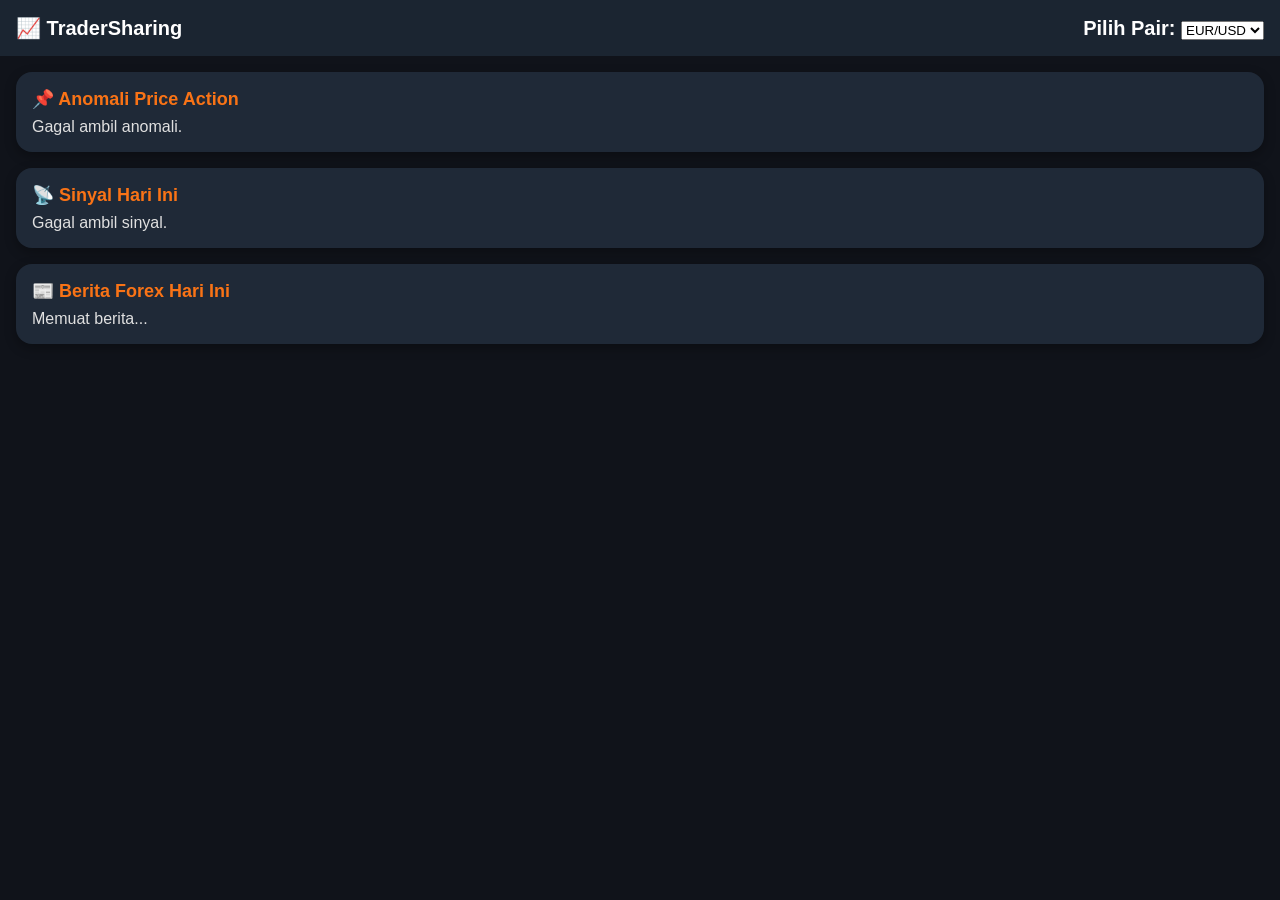
<file: index.html>
<!DOCTYPE html>
<html lang="id">
<head>
  <meta charset="UTF-8" />
  <meta name="viewport" content="width=device-width, initial-scale=1.0"/>
  <title>TraderSharing</title>
  <link rel="stylesheet" href="style.css" />
</head>
<body>
  <div class="header">
    <div class="logo">📈 TraderSharing</div>
    <div class="pair-selector">
      <label for="pair">Pilih Pair:</label>
      <select id="pair">
        <option value="EUR/USD">EUR/USD</option>
        <option value="USD/JPY">USD/JPY</option>
        <option value="GBP/USD">GBP/USD</option>
        <option value="AUD/NZD">AUD/NZD</option>
        <option value="AUD/JPY">AUD/JPY</option>
        <option value="EUR/JPY">EUR/JPY</option>
        <option value="NZD/USD">NZD/USD</option>
        <option value="USD/CHF">USD/CHF</option>
        <option value="CAD/JPY">CAD/JPY</option>
        <option value="GBP/JPY">GBP/JPY</option>
        <option value="EUR/GBP">EUR/GBP</option>
        <option value="EUR/AUD">EUR/AUD</option>
        <option value="AUD/CAD">AUD/CAD</option>
        <option value="GBP/AUD">GBP/AUD</option>
        <option value="NZD/JPY">NZD/JPY</option>
        <option value="EUR/CHF">EUR/CHF</option>
        <option value="USD/CAD">USD/CAD</option>
        <option value="AUD/USD">AUD/USD</option>
        <option value="CHF/JPY">CHF/JPY</option>
        <option value="GBP/CHF">GBP/CHF</option>
        <option value="NZD/CAD">NZD/CAD</option>
        <option value="USD/SGD">USD/SGD</option>
        <option value="EUR/NZD">EUR/NZD</option>
        <option value="GBP/NZD">GBP/NZD</option>
        <option value="CAD/CHF">CAD/CHF</option>
      </select>
    </div>
  </div>

  <div class="box" id="anomali-box">
    <div class="title-3d">📌 Anomali Price Action</div>
    <div id="anomali-output">Memuat anomali...</div>
  </div>

  <div class="box" id="signal-box">
    <div class="title-3d">📡 Sinyal Hari Ini</div>
    <div id="signal-output">Memuat sinyal...</div>
  </div>

  <div class="box" id="news-box">
    <div class="title-3d">📰 Berita Forex Hari Ini</div>
    <div id="news-output">Memuat berita...</div>
  </div>

  <script src="app.js"></script>
</body>
</html>
</file>
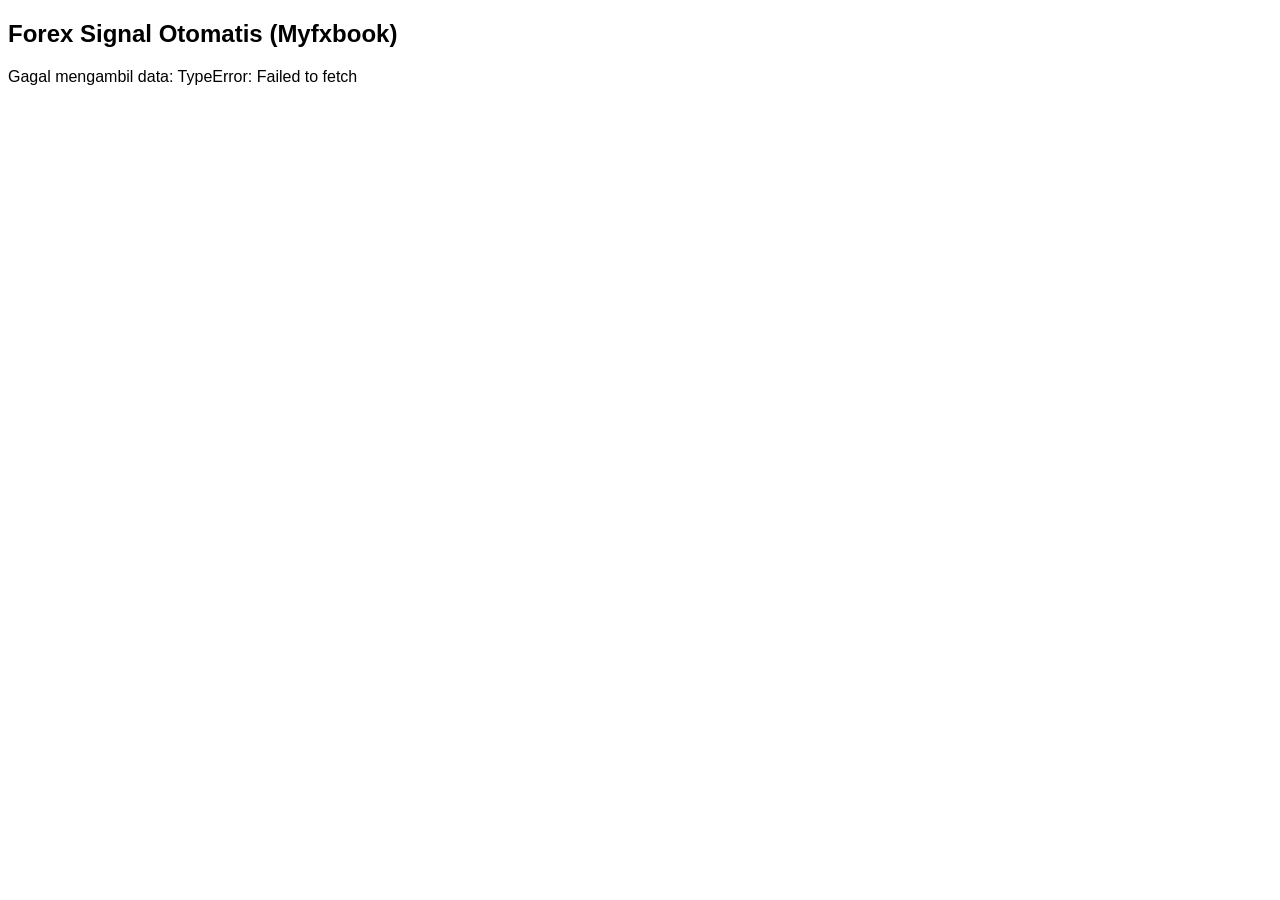
<file: index_V2 (1).html>
<!DOCTYPE html>
<html lang="en">
<head>
  <meta charset="UTF-8">
  <title>Myfxbook Signal Finder</title>
  <style>
    body { font-family: Arial, sans-serif; }
    .signal { margin-bottom: 20px; }
    .buy { color: green; font-weight: bold; }
    .sell { color: red; font-weight: bold; }
    .wait { color: gray; font-style: italic; }
  </style>
</head>
<body>
  <h2>Forex Signal Otomatis (Myfxbook)</h2>
  <div id="signals"></div>

  <script>
    const session = "9UtvFTG9S31Z4vO1aDW31671626";
    const url = `https://corsproxy.io/?https://www.myfxbook.com/api/get-community-outlook.json?session=${session}`;

    async function cariSinyal() {
      try {
        const res = await fetch(url);
        const data = await res.json();

        if (!data.symbols || !Array.isArray(data.symbols)) {
          document.getElementById('signals').innerText = "Data tidak ditemukan.";
          return;
        }

        let hasil = '';
        let totalSinyal = 0;

        const sinyalList = [];

        data.symbols.forEach(pair => {
          let signalText = '';
          let signal = '';

          if (pair.longPercentage >= 70) {
            signal = "BUY";
            signalText = `<span class="buy">BUY (long)</span>`;
            totalSinyal++;
          } else if (pair.shortPercentage >= 70) {
            signal = "SELL";
            signalText = `<span class="sell">SELL (short)</span>`;
            totalSinyal++;
          } else {
            signal = "";
            signalText = `<span class="wait">Tidak ada sinyal (wait)</span>`;
          }

          hasil += `<div class="signal">
            <b>${pair.name}</b> <br>
            Long: ${pair.longPercentage}% &nbsp; | &nbsp; Short: ${pair.shortPercentage}%<br>
            Sinyal: ${signalText}
          </div>`;

          sinyalList.push({
            name: pair.name,
            buy: pair.longPercentage,
            sell: pair.shortPercentage,
            signal
          });
        });

        if (totalSinyal === 0) {
          hasil = "<div class='wait'>Belum ada pair yang memenuhi kriteria sinyal (long/short ≥ 70%)</div>";
        }

        document.getElementById('signals').innerHTML = hasil;

        // Tambahkan JSON ekspor agar bisa diambil dari luar
        let jsonScript = document.getElementById("json-export");
        if (jsonScript) jsonScript.remove(); // Hapus yang lama kalau ada

        jsonScript = document.createElement("script");
        jsonScript.id = "json-export";
        jsonScript.type = "application/json";
        jsonScript.textContent = JSON.stringify(sinyalList);
        document.body.appendChild(jsonScript);

      } catch (e) {
        document.getElementById('signals').innerText = "Gagal mengambil data: " + e;
      }
    }

    // Jalankan otomatis saat halaman dibuka
    cariSinyal();

    // Untuk auto-refresh setiap 1 menit:
    setInterval(cariSinyal, 60000);
  </script>
</body>
</html>
</file>
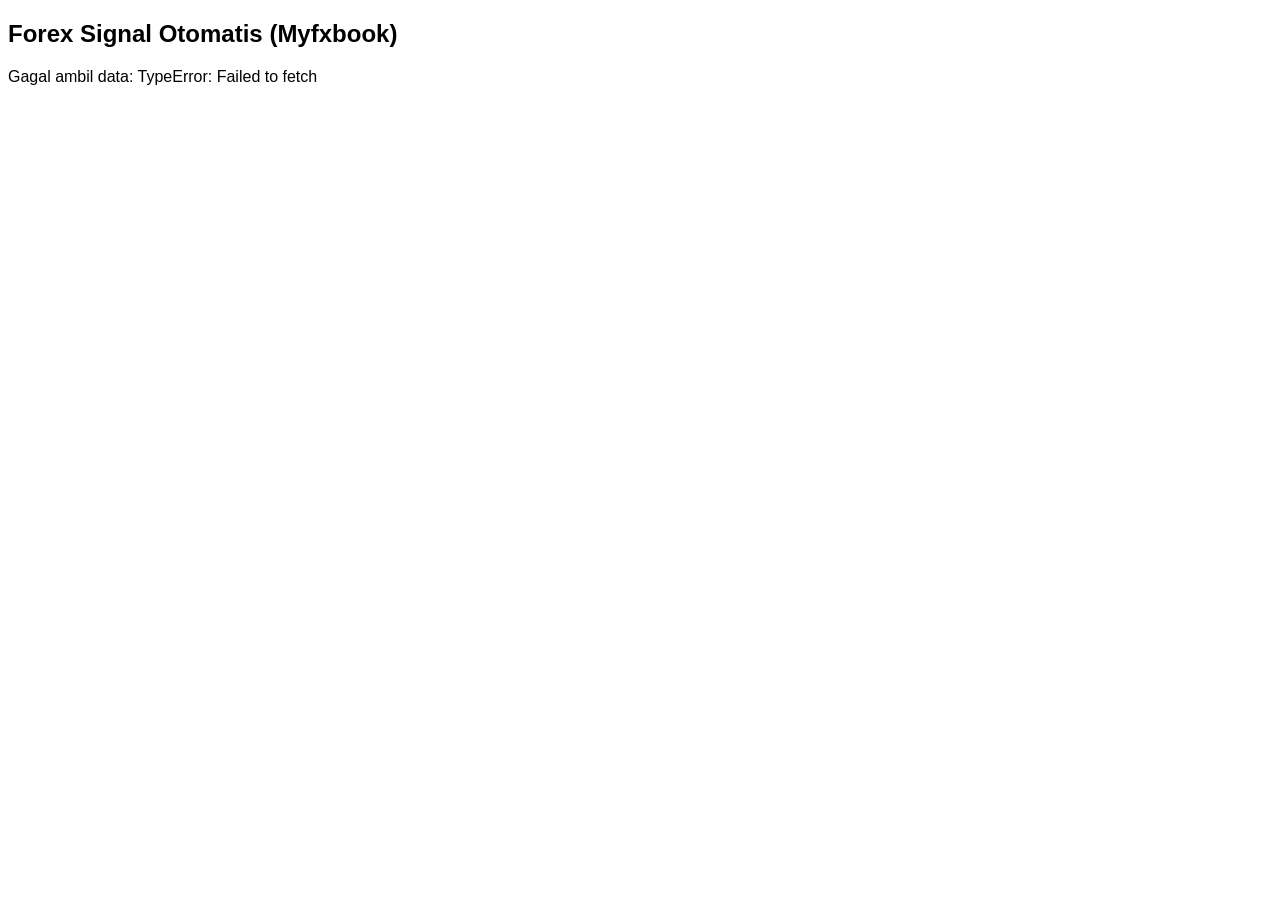
<file: index_V2.html>
<!DOCTYPE html>
<html lang="en">
<head>
  <meta charset="UTF-8">
  <title>Myfxbook Signal Finder (Backup)</title>
  <style>
    body { font-family: Arial, sans-serif; }
    .signal { margin-bottom: 20px; }
    .buy { color: green; font-weight: bold; }
    .sell { color: red; font-weight: bold; }
    .wait { color: gray; font-style: italic; }
  </style>
</head>
<body>
  <h2>Forex Signal Otomatis (Myfxbook)</h2>
  <div id="signals">Memuat sinyal...</div>

  <script>
    const session = "9UtvFTG9S31Z4vO1aDW31671626";
    const url = `https://corsproxy.io/?https://www.myfxbook.com/api/get-community-outlook.json?session=${session}`;

    async function cariSinyal() {
      try {
        const res = await fetch(url);
        const data = await res.json();

        if (!data.symbols || !Array.isArray(data.symbols)) {
          document.getElementById('signals').innerText = "Data tidak ditemukan.";
          return;
        }

        let hasil = '';
        let totalSinyal = 0;
        const sinyalList = [];

        data.symbols.forEach(pair => {
          let signalText = '';
          let signal = '';

          if (pair.longPercentage >= 70) {
            signal = "BUY";
            signalText = `<span class="buy">BUY (long)</span>`;
            totalSinyal++;
          } else if (pair.shortPercentage >= 70) {
            signal = "SELL";
            signalText = `<span class="sell">SELL (short)</span>`;
            totalSinyal++;
          } else {
            signal = "";
            signalText = `<span class="wait">Tidak ada sinyal (wait)</span>`;
          }

          hasil += `<div class="signal">
            <b>${pair.name}</b><br>
            Long: ${pair.longPercentage}% &nbsp; | &nbsp; Short: ${pair.shortPercentage}%<br>
            Sinyal: ${signalText}
          </div>`;

          sinyalList.push({
            name: pair.name,
            buy: pair.longPercentage,
            sell: pair.shortPercentage,
            signal
          });
        });

        if (totalSinyal === 0) {
          hasil = "<div class='wait'>Belum ada pair yang memenuhi kriteria sinyal (≥ 70%)</div>";
        }

        document.getElementById('signals').innerHTML = hasil;

        // Simpan data ke <script> agar bisa diambil di luar
        let jsonScript = document.getElementById("json-export");
        if (jsonScript) jsonScript.remove();

        jsonScript = document.createElement("script");
        jsonScript.id = "json-export";
        jsonScript.type = "application/json";
        jsonScript.textContent = JSON.stringify(sinyalList);
        document.body.appendChild(jsonScript);

      } catch (err) {
        document.getElementById('signals').innerText = "Gagal ambil data: " + err;
      }
    }

    cariSinyal();
    setInterval(cariSinyal, 60000);
  </script>
</body>
</html>
</file>
<file: style.css>
body {
  background-color: #10131a;
  font-family: 'Segoe UI', sans-serif;
  margin: 0;
  padding: 0;
  color: #e0e0e0;
}
.header {
  background-color: #1b2531;
  color: white;
  padding: 16px;
  font-size: 20px;
  font-weight: bold;
  display: flex;
  justify-content: space-between;
  align-items: center;
}
.box {
  background: #1f2937;
  margin: 16px;
  padding: 16px;
  border-radius: 16px;
  box-shadow: 0 4px 12px rgba(0, 0, 0, 0.3);
  transition: transform 0.3s ease, box-shadow 0.3s ease;
}
.box:hover {
  transform: translateY(-4px);
  box-shadow: 0 6px 16px rgba(0, 0, 0, 0.5);
}
.title-3d {
  color: #f97316;
  font-size: 18px;
  font-weight: bold;
  margin-bottom: 8px;
}
b {
  color: #f3f4f6;
}
</file>
